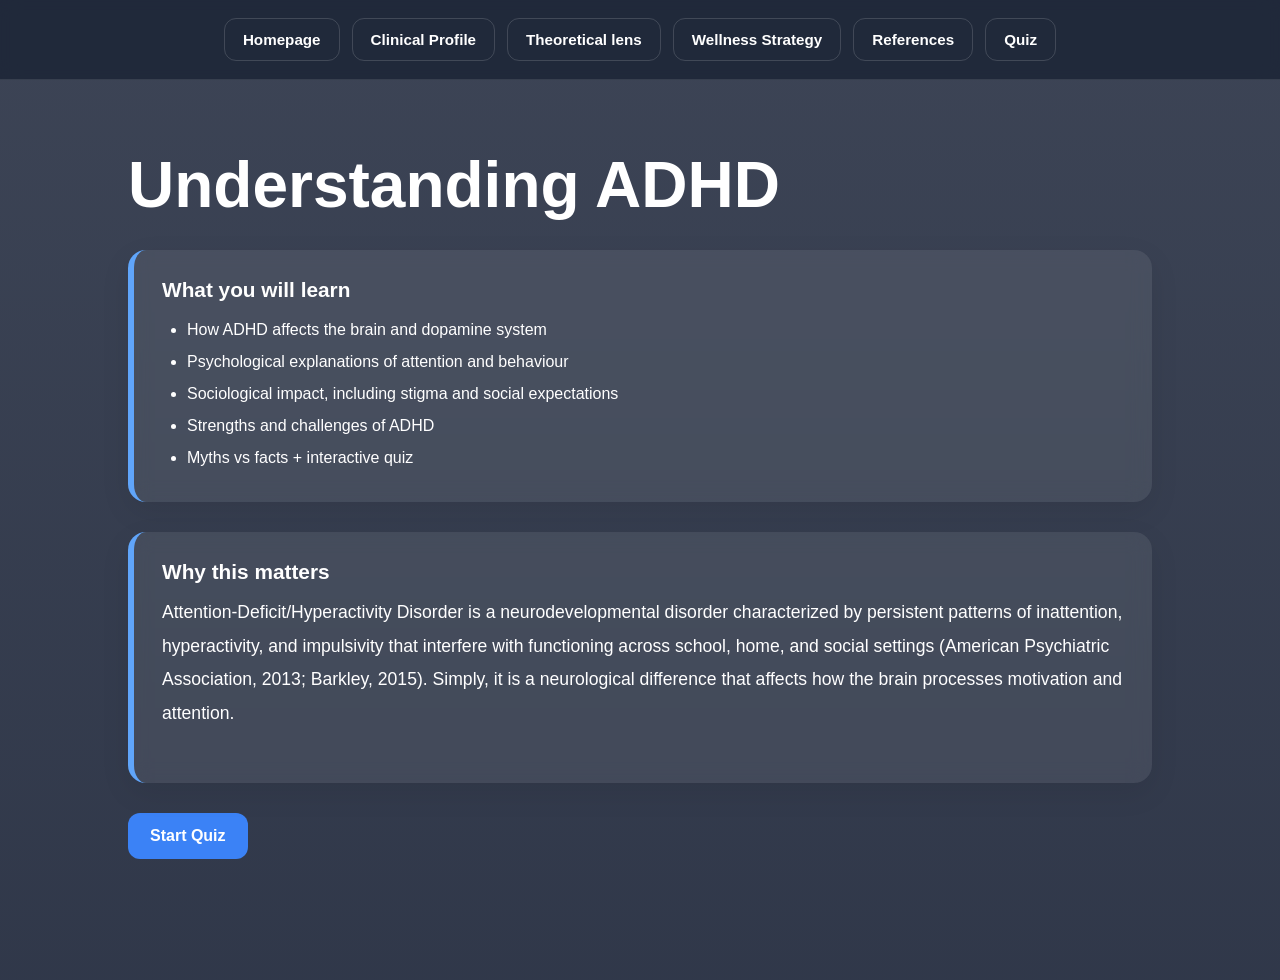
<file: index.html>
<!DOCTYPE html>
<html lang="en"> 
<head>
<meta charset="UTF-8">
<title>ADHD Learning App</title>
<link rel="stylesheet" href="style.css">
</head>

<body>
<div class="app">

<!-- NAV -->
<nav class="nav">
<button onclick="showPage('home-screen')">Homepage</button> 
<button onclick="showPage('info')">Clinical Profile</button> 
<button onclick="showPage('brain')">Theoretical lens</button> 
<button onclick="showPage('sociology')">Wellness Strategy</button>
<button onclick="showPage('references')">References</button>
<button onclick="startQuiz()">Quiz</button> 
</nav>

<!-- HOME -->
<div id="home-screen" class="page active">
<h1>Understanding ADHD</h1>

<div class="card">
<h3>What you will learn</h3>
<ul>
<li>How ADHD affects the brain and dopamine system</li> 
<li>Psychological explanations of attention and behaviour</li>
<li>Sociological impact, including stigma and social expectations</li>
<li>Strengths and challenges of ADHD</li> 
<li>Myths vs facts + interactive quiz</li> 
</ul> 
</div> 

<div class="card"> 
<h3>Why this matters</h3> 
<p> Attention-Deficit/Hyperactivity Disorder is a neurodevelopmental disorder characterized by persistent patterns of inattention, hyperactivity, and impulsivity that interfere with functioning across school, home, and social settings (American Psychiatric Association, 2013; Barkley, 2015).
  Simply, it is a neurological difference that affects how the brain processes motivation and attention. </p>
</div> 

<button onclick="startQuiz()">Start Quiz</button>
</div>

<!-- INFO --> 
<div id="info" class="page"> 
<h2>What is ADHD?</h2>
<p> ADHD is a neurodevelopmental disorder that affects attention regulation, impulse control, and activity levels. It is commonly diagnosed in childhood but continues into adulthood for many people. </p>

<div class="card"> 
<h3> Causes of ADHD </h3>
<p> The causes of ADHD are complex and involve a combination of genetic and neurological factors. 
Research shows strong genetic heritability, which means ADHD often runs in families and is linked to differences in dopamine regulation in the brain (Faraone & Biederman, 2016; Thapar et al., 2013).
There may also be influences such as prenatal exposure to nicotine or alcohol, and early developmental complications may also increase the risk. As one of the more common methods, symptoms may be amplified by an increase in short-term stimulation. (Willcutt, 2012).</p>
</div>

<div class="card">
<h3> Symptoms of ADHD </h3>
<p>Those with ADHD may exhibit difficulty sustaining attention, disorganization, forgetfulness, impulsive decision-making, and hyperactivity or internal restlessness 
  (American Psychiatric Association, 2013). 
 </p> 
</div>

<div class="card">
<h3>Treatment</h3> 
<p> There are different treatments for different people; it is more differentiated by age. For children with ADHD younger than 6 years of age, the American Academy of Pediatrics (AAP) recommends parent training in behaviour management as the first line of treatment, before medication is tried.
For children 6 years of age and older, the recommendations include medication and behaviour therapy together, parent training in behaviour management for children up to age 12 and other types of behaviour therapy and training for adolescents. Schools can be part of the treatment as well. 
AAP recommendations also include adding behavioural classroom intervention and school supports. American Academy of Pediatrics. (2024, May 16).</p>
</div> 
</div>

<!-- BRAIN --> 
<div id="brain" class="page"> 
<h2>Psychological Impacts</h2> 
<p> ADHD is associated with differences in dopamine regulation and activity in the prefrontal cortex, which controls planning, attention, and impulse control. </p> 
<p> ADHD affects the brain systems responsible for attention, motivation, impulse control and executive function. Psychologically, ADHD is linked to differences in these areas of the pre frontal cortex,
which helps with planning, organization, and such things mentioned above. </p>

<div class="card">
<h2> Sociological Impacts </h2>
<ul> 
<li> Social Stigmas of ADHD include seeming unintelligent or lazy due to disorganization or low motivation. 
<footer> "What would you think if somebody was late for an important presentation?" </footer> 
</div> 
    </div>

<!-- SOCIOLOGY -->
<div id="sociology" class="page">
<h2> Managing ADHD </h2>
<p> ADHD can affect focus, organization, and daily routines, but there are many effective ways people can manage symptoms and improve daily life. </p>

<div class="card">
<h3>Build structured routines</h3>
<p> Creating consistent schedules, using planners or reminder apps, and breaking tasks into smaller steps can help improve focus and time management. </p>
</div>

<div class="card">
<h3>Use healthy lifestyle habits</h3>
<p> Regular exercise, enough sleep, and balanced nutrition can help regulate energy levels, attention, and mood. Physical activity is especially helpful for reducing restlessness and improving concentration. </p>
</div>

<div class="card">
<h3>Seek support and treatment</h3>
<p> Therapy, coaching, school/work accommodations, and medication (when recommended by a doctor) can help people better manage ADHD symptoms and build effective coping strategies. </p>
</div>

</div>

<!-- REFERENCES (FIXED POSITION) -->
<div id="references" class="page">
<h2> APA references </h2>
<ul> 
  <li>American Psychiatric Association. (2013). Diagnostic and statistical manual of mental disorders (5th ed.). https://doi.org/10.1176/appi.books.9780890425596</li>
  <li>Barkley, R. A. (2015). Attention-deficit hyperactivity disorder: A handbook for diagnosis and treatment (4th ed.). Guilford Press.</li>
  <li>Faraone, S. V., & Biederman, J. (2016). Neurobiology of attention-deficit hyperactivity disorder. Biological Psychiatry, 57(11), 1313–1323. https://doi.org/10.1016/j.biopsych.2004.11.019</li>
  <li>Posner, J., & Polanczyk, G. V. (2018). ADHD across the lifespan. The Lancet Psychiatry, 5(12), 957–970. https://doi.org/10.1016/S2215-0366(18)30293-7</li>
  <li>Arnsten, A. F. T. (2009). The emerging neurobiology of ADHD. Nature Reviews Neuroscience, 10(12), 897–909. https://doi.org/10.1038/nrn2851</li>
  <li>Willcutt, E. G. (2012). The prevalence of DSM-IV ADHD. Journal of Clinical Child & Adolescent Psychology, 41(3), 285–307. https://doi.org/10.1080/15374416.2012.671998</li>
  <li>Sonuga-Barke, E. J. S. (2005). Causal models of ADHD. Biological Psychiatry, 57(11), 1231–1238. https://doi.org/10.1016/j.biopsych.2004.10.019</li>
  <li>Biederman, J. (2005). Attention-deficit/hyperactivity disorder: A selective overview. Biological Psychiatry, 57(11), 1215–1220. https://doi.org/10.1016/j.biopsych.2004.10.020</li>
  <li>Shaw, P., et al. (2007). Development of cortical maturation in ADHD. Proceedings of the National Academy of Sciences, 104(49), 19649–19654. https://doi.org/10.1073/pnas.0707741104</li>
  <li>Arnsten AF. Stress signalling pathways that impair prefrontal cortex structure and function. Nat Rev Neurosci. 2009 Jun;10(6):410-22. doi: 10.1038/nrn2648. PMID: 19455173; PMCID: PMC2907136.</li>
</ul>
</div>

<!-- QUIZ -->
<div id="quiz-screen" class="screen">
<div class="top-bar">
<div id="progress-bar">
<div id="progress"></div>
</div>
<div id="timer">15:00</div> 
</div> 

<h2 id="question"></h2> 
<div id="answers"></div> 
<button id="next-btn" onclick="nextQuestion()" disabled>Next</button> 
</div> 

<!-- RESULTS --> 
<div id="result-screen" class="screen"> 
<h1>Results</h1> 
<h2 id="score"></h2>
<p id="feedback"></p>
<button onclick="restartQuiz()">Back to Home</button>
</div> 

</div>
<script src="script.js"> </script> 
</body> 
</html>
</file>
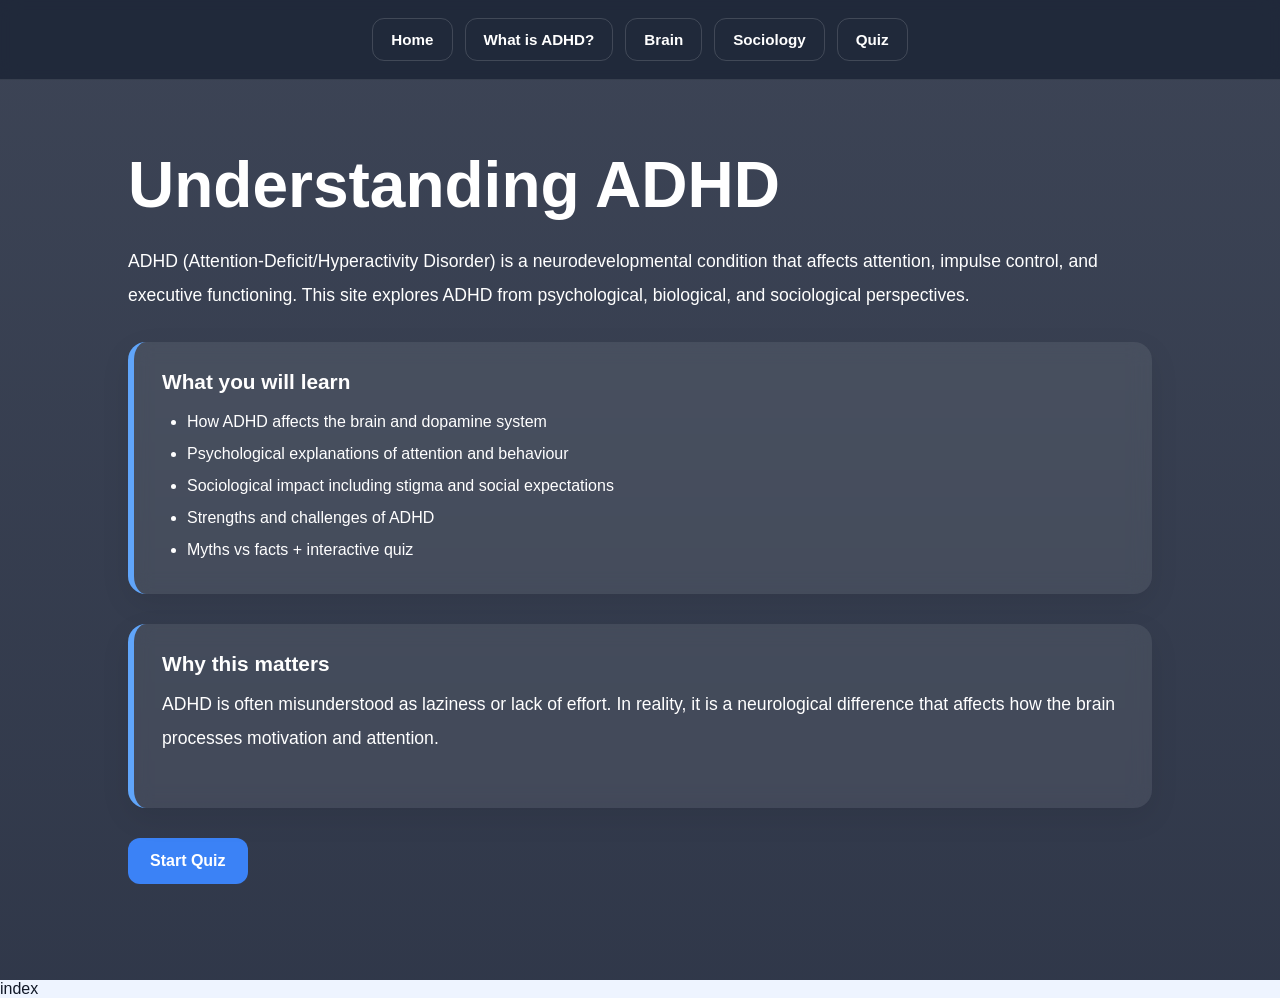
<file: index.html2.html>
<!DOCTYPE html>
 <html lang="en"> 
  <head> <meta charset="UTF-8"> <title>ADHD Learning App</title> <link rel="stylesheet" href="style.css"> </head>
   <body> <div class="app"> 
    <!-- NAV --> <nav class="nav">
       <button onclick="showPage('home-screen')">Home</button> 
       <button onclick="showPage('info')">What is ADHD?</button> 
       <button onclick="showPage('brain')">Brain</button> 
       <button onclick="showPage('sociology')">Sociology</button>
        <button onclick="startQuiz()">Quiz</button> 
</nav> <!-- HOME --> 
<div id="home-screen" class="page active">
   <h1>Understanding ADHD</h1>
    <p> ADHD (Attention-Deficit/Hyperactivity Disorder) is a neurodevelopmental condition that affects attention, impulse control, and executive functioning. This site explores ADHD from psychological, biological, and sociological perspectives. </p>
     <div class="card">
       <h3>What you will learn</h3>
        <ul>
           <li>How ADHD affects the brain and dopamine system</li> 
           <li>Psychological explanations of attention and behaviour</li>
            <li>Sociological impact including stigma and social expectations</li>
             <li>Strengths and challenges of ADHD</li> 
             <li>Myths vs facts + interactive quiz</li> 
            </ul> 
     </div> 
       <div class="card"> 
        <h3>Why this matters</h3> 
        <p> ADHD is often misunderstood as laziness or lack of effort. In reality, it is a neurological difference that affects how the brain processes motivation and attention. </p>
        </div> 
       <button onclick="startQuiz()">Start Quiz</button>
       </div> <!-- INFO --> 
        <div id="info" class="page"> 
         <h2>What is ADHD?</h2>
           <p> ADHD is a neurodevelopmental disorder that affects attention regulation, impulse control, and activity levels. It is commonly diagnosed in childhood but continues into adulthood for many people. </p>
           <div class="card"> 
              <h3>Core symptoms</h3>
               <ul>
               <li>Difficulty sustaining attention</li>
                  <li>Impulsivity (acting without thinking)</li>
                   <li>Hyperactivity or internal restlessness</li>
                   </ul>
            </div>
               <div class="card">
                 <h3>Important understanding</h3>
                  <p> ADHD is not caused by poor parenting, laziness, or low intelligence. It is linked to differences in brain development and neurotransmitter regulation. </p> 
          </div>
            <div class="card">
               <h3>Real-life impact</h3> 
               <p> ADHD can affect school performance, time management, emotional regulation, and relationships. However, many individuals develop strong creativity, resilience, and problem-solving skills. </p>
               </div> 
              </div> <!-- BRAIN --> 
              <div id="brain" class="page"> 
                <h2>The ADHD Brain</h2> 
                <p> ADHD is associated with differences in dopamine regulation and activity in the prefrontal cortex, which controls planning, attention, and impulse control. </p> 
                <div class="card"> 
                  <h3>Dopamine system</h3> 
                  <p> Dopamine is a neurotransmitter linked to motivation and reward. In ADHD, dopamine signaling can be less consistent, making it harder to start or maintain focus on low-interest tasks. </p> 
                </div> 
                <div class="card"> 
                  <h3>Prefrontal cortex</h3>
                   <p> This part of the brain is responsible for executive functions like planning, organizing, and controlling impulses. Differences here affect time management and task completion. </p> 
                  </div> 
                  <div class="card">
                     <h3>Strengths of ADHD brains</h3>
                      <ul>
                         <li>Creativity and idea generation</li>
                          <li>Hyperfocus on interesting tasks</li> 
                          <li>Fast thinking in high-pressure situations</li>
                           <li>Strong problem-solving in dynamic environments</li> 
                          </ul>
                         </div>
                         </div> <!-- SOCIOLOGY -->
                          <div id="sociology" class="page">
                             <h2>ADHD: Sociological Perspective</h2>
                              <p> ADHD is not only a medical condition — it is also shaped by society. Sociology helps explain how social expectations and stigma influence lived experience. </p>
                               <div class="card">
                                 <h3>Social norms</h3> 
                                 <p> Schools and workplaces often expect long periods of focus, silence, and structured behaviour. These expectations define what is considered “normal” attention and behaviour. </p>
                                 </div>
                                  <div class="card">
                                     <h3>Stigma and labelling</h3>
                                      <p> People with ADHD are sometimes labelled as “lazy,” “unfocused,” or “disruptive.” These labels do not reflect neurological reality and can negatively impact self-esteem. </p>
                                     </div>
                           <div class="card">
                                  <h3>Impact of environment</h3>
                                  <p> Supportive environments (flexible teaching, understanding peers, structured routines) can significantly improve outcomes for individuals with ADHD. </p>
                                   </div>
                                    <div class="card">
                                    <h3>Key idea</h3>
                                        <p> ADHD is shaped by both biology and society — meaning environment plays a major role in how symptoms are experienced and understood. </p>
                                       </div>
                                       </div> <!-- QUIZ -->
                                           <div id="quiz-screen" class="screen">
                                           <div class="top-bar">
                                             <div id="progress-bar">
                                              <div id="progress"></div></div>
                                                     <div id="timer">15:00</div> </div> 
                                                     <h2 id="question"></h2> <div id="answers"></div> 
                                                     <button id="next-btn" onclick="nextQuestion()" disabled>Next</button> </div> 
                                                     <!-- RESULTS --> <div id="result-screen" class="screen"> 
                                                      <h1>Results</h1> 
                                                        <h2 id="score"></h2>
                                                         <p id="feedback"></p>
                                                          <button onclick="restartQuiz()">Back to Home</button>
                                                         </div> 
                                                        </div>
                                                         <script src="script.js">

                                                         </script> 
                                                         </body> 
                                                         </html> index
</file>
<file: style.css>
/* ---------------- RESET ---------------- */

* {
  margin: 0;
  padding: 0;
  box-sizing: border-box;
}

html {
  scroll-behavior: smooth;
}

body {
  font-family: Arial, sans-serif;
  background: #eef4ff;
  color: #111827;
  overflow-x: hidden;
}

/* ---------------- APP ---------------- */

.app {
  width: 100%;
  min-height: 100vh;
}

/* ---------------- NAVBAR ---------------- */

.nav {
  position: sticky;
  top: 0;
  z-index: 1000;

  display: flex;
  justify-content: center;
  gap: 12px;

  padding: 18px;

  background: rgba(15, 23, 42, 0.92);
  backdrop-filter: blur(10px);

  border-bottom: 1px solid rgba(255,255,255,0.1);
}

.nav button {
  background: transparent;
  color: white;

  border: 1px solid rgba(255,255,255,0.15);

  padding: 12px 18px;

  border-radius: 12px;

  cursor: pointer;

  transition: 0.25s ease;

  font-size: 0.95rem;
  font-weight: bold;
}

.nav button:hover {
  background: rgba(255,255,255,0.08);
  transform: translateY(-2px);
}

/* ---------------- PAGE LAYOUT ---------------- */

.page,
.screen {
  display: none;

  min-height: 100vh;
  width: 100%;

  padding: 70px 10%;

  animation: fadeUp 0.5s ease;
}

.page.active,
.screen.active {
  display: block;
}

/* ---------------- HERO LOOK ---------------- */

#home-screen {
  background:
    linear-gradient(
      rgba(15,23,42,0.8),
      rgba(15,23,42,0.85)
    ),
    url("https://images.unsplash.com/photo-1507842217343-583bb7270b66?q=80&w=2070");

  background-size: cover;
  background-position: center;

  color: white;
}

/* ---------------- TYPOGRAPHY ---------------- */

h1 {
  font-size: 4rem;
  margin-bottom: 25px;
  line-height: 1.1;
}

h2 {
  font-size: 2.6rem;
  margin-bottom: 25px;
  margin-top: 50px;
  color: #0f172a;
}

h3 {
  font-size: 1.3rem;
  margin-bottom: 12px;
}

p {
  font-size: 1.1rem;
  line-height: 1.9;
  max-width: 1000px;
  margin-bottom: 25px;
}

ul {
  padding-left: 25px;
  line-height: 2;
}

/* ---------------- CARDS ---------------- */

.card {
  background: white;

  padding: 28px;

  border-radius: 18px;

  margin: 30px 0;

  box-shadow:
    0 10px 30px rgba(0,0,0,0.08);

  border-left: 6px solid #3b82f6;

  transition: 0.3s ease;
}

.card:hover {
  transform: translateY(-5px);
}

/* darker cards on homepage */
#home-screen .card {
  background: rgba(255,255,255,0.08);
  backdrop-filter: blur(10px);

  border-left: 6px solid #60a5fa;
}

/* ---------------- BUTTONS ---------------- */

button {
  background: #3b82f6;
  color: white;

  border: none;

  padding: 14px 22px;

  border-radius: 12px;

  cursor: pointer;

  font-size: 1rem;
  font-weight: bold;

  transition: 0.25s ease;
}

button:hover {
  background: #2563eb;
  transform: scale(1.03);
}

/* ---------------- QUIZ ---------------- */

#quiz-screen {
  background: linear-gradient(
    to bottom right,
    #f8fbff,
    #eef4ff
  );
}

#question {
  font-size: 2rem;
  margin-bottom: 30px;
  color: #111827;
  line-height: 1.4;
}

#answers {
  margin-top: 20px;
}

#answers button {
  display: block;

  width: 100%;

  margin: 14px 0;

  padding: 18px;

  text-align: left;

  background: white;
  color: black;

  border: 2px solid #dbeafe;

  border-radius: 14px;

  font-size: 1rem;

  transition: 0.25s ease;
}

#answers button:hover {
  background: #eff6ff;
  border-color: #3b82f6;
  transform: translateX(4px);
}

/* ---------------- NEXT BUTTON ---------------- */

#next-btn {
  margin-top: 30px;
}

/* ---------------- TOP BAR ---------------- */

.top-bar {
  display: flex;
  justify-content: space-between;
  align-items: center;

  margin-bottom: 40px;
}

/* ---------------- PROGRESS BAR ---------------- */

#progress-bar {
  width: 75%;
  height: 14px;

  background: #dbeafe;

  border-radius: 20px;

  overflow: hidden;
}

#progress {
  width: 0%;
  height: 100%;

  background: linear-gradient(
    to right,
    #3b82f6,
    #60a5fa
  );

  transition: width 0.3s ease;
}

/* ---------------- TIMER ---------------- */

#timer {
  font-size: 1.1rem;
  font-weight: bold;
  color: #1d4ed8;
}

/* ---------------- RESULTS ---------------- */

#result-screen {
  text-align: center;
}

#score {
  margin-top: 25px;
  font-size: 2rem;
}

/* ---------------- ANIMATIONS ---------------- */

@keyframes fadeUp {
  from {
    opacity: 0;
    transform: translateY(18px);
  }

  to {
    opacity: 1;
    transform: translateY(0);
  }
}

/* ---------------- RESPONSIVE ---------------- */

@media (max-width: 900px) {

  .page,
  .screen {
    padding: 50px 25px;
  }

  h1 {
    font-size: 2.7rem;
  }

  h2 {
    font-size: 2rem;
  }

  .nav {
    flex-wrap: wrap;
  }

  .top-bar {
    flex-direction: column;
    gap: 20px;
    align-items: flex-start;
  }

  #progress-bar {
    width: 100%;
  }
}
/* ---------------- ACTIVE NAV CHECKMARK ---------------- */

.nav button.active-btn {
  position: relative;
}

/* small checkmark indicator */
.nav button.active-btn::after {
  content: "✔";
  position: absolute;
  right: 10px;
  top: 50%;
  transform: translateY(-50%);
  font-size: 0.9rem;
  color: #60a5fa;
}
</file>
